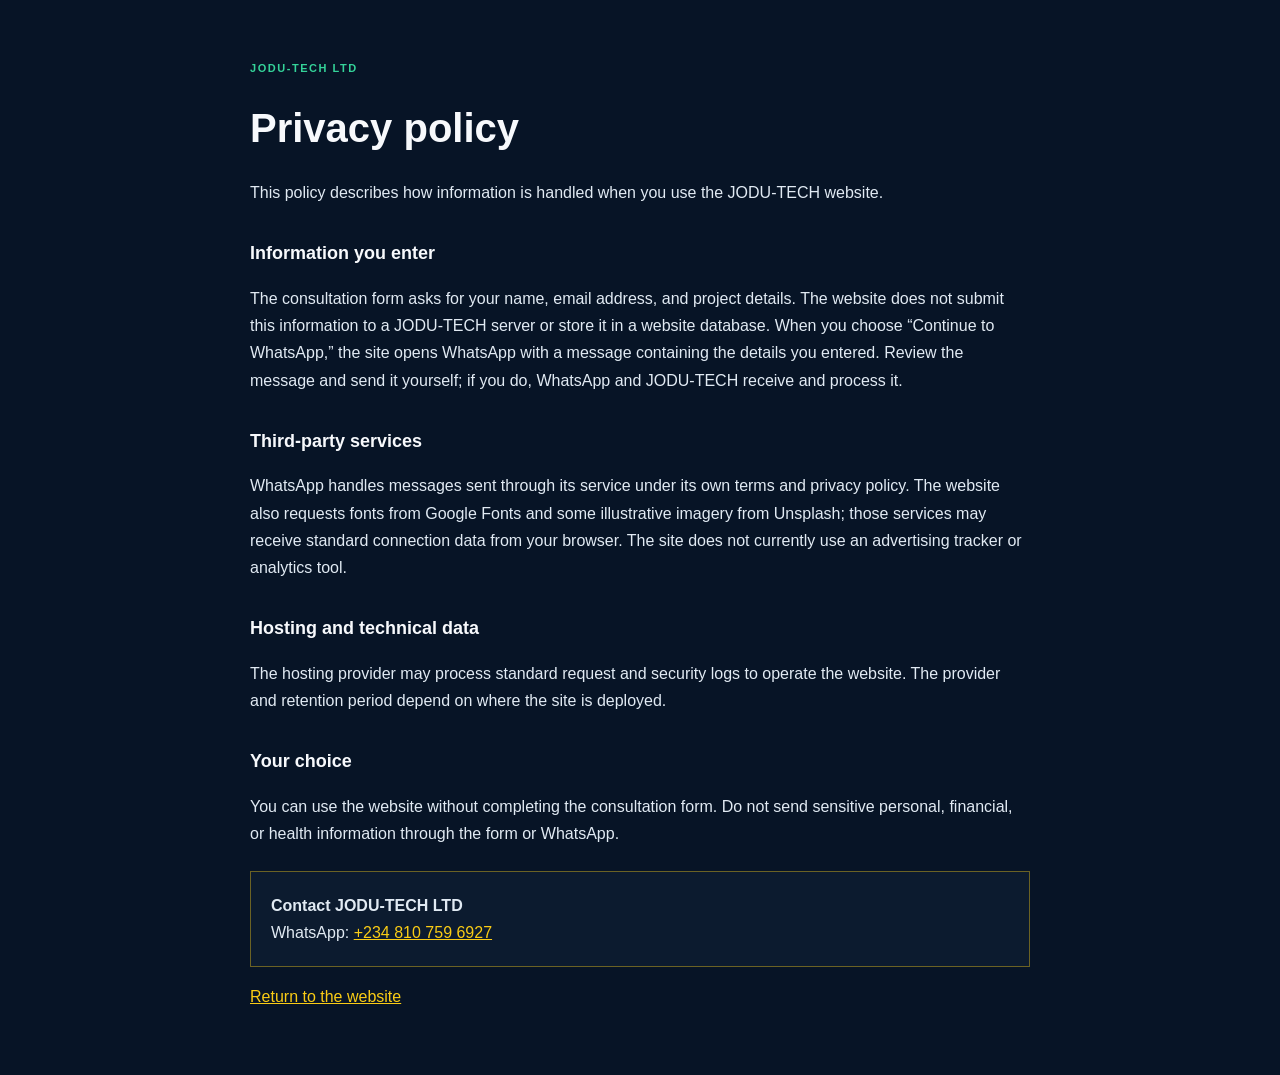
<file: public/privacy.html>
<!doctype html>
<html lang="en">
  <head>
    <meta charset="UTF-8" />
    <meta name="viewport" content="width=device-width, initial-scale=1.0" />
    <meta name="theme-color" content="#0a192f" />
    <meta
      name="description"
      content="How JODU-TECH LTD handles information submitted through its website."
    />
    <link rel="icon" type="image/svg+xml" href="/joduIcon.svg" />
    <title>Privacy Policy | JODU-TECH LTD</title>
    <style>
      :root { color-scheme: dark; font-family: "DM Sans", Arial, sans-serif; background: #071426; color: #e1eaf3; }
      body { max-width: 780px; margin: 0 auto; padding: 48px 22px; line-height: 1.7; }
      h1, h2 { color: #f7f9fc; font-family: Orbitron, Arial, sans-serif; }
      h1 { font-size: clamp(26px, 5vw, 40px); line-height: 1.2; }
      h2 { margin-top: 32px; font-size: 18px; }
      a { color: #facc15; }
      .eyebrow { color: #34d399; font-size: 11px; font-weight: 700; letter-spacing: 0.14em; }
      .panel { margin-top: 24px; padding: 20px; border: 1px solid rgba(250, 204, 21, 0.4); background: rgba(15, 31, 52, 0.7); }
    </style>
  </head>
  <body>
    <p class="eyebrow">JODU-TECH LTD</p>
    <h1>Privacy policy</h1>
    <p>This policy describes how information is handled when you use the JODU-TECH website.</p>

    <h2>Information you enter</h2>
    <p>
      The consultation form asks for your name, email address, and project details. The website does not submit
      this information to a JODU-TECH server or store it in a website database. When you choose “Continue to
      WhatsApp,” the site opens WhatsApp with a message containing the details you entered. Review the message
      and send it yourself; if you do, WhatsApp and JODU-TECH receive and process it.
    </p>

    <h2>Third-party services</h2>
    <p>
      WhatsApp handles messages sent through its service under its own terms and privacy policy. The website
      also requests fonts from Google Fonts and some illustrative imagery from Unsplash; those services may
      receive standard connection data from your browser. The site does not currently use an advertising
      tracker or analytics tool.
    </p>

    <h2>Hosting and technical data</h2>
    <p>
      The hosting provider may process standard request and security logs to operate the website. The provider
      and retention period depend on where the site is deployed.
    </p>

    <h2>Your choice</h2>
    <p>
      You can use the website without completing the consultation form. Do not send sensitive personal,
      financial, or health information through the form or WhatsApp.
    </p>

    <div class="panel">
      <strong>Contact JODU-TECH LTD</strong><br />
      WhatsApp: <a href="https://wa.me/2348107596927">+234 810 759 6927</a>
    </div>
    <p><a href="/">Return to the website</a></p>
  </body>
</html>
</file>
